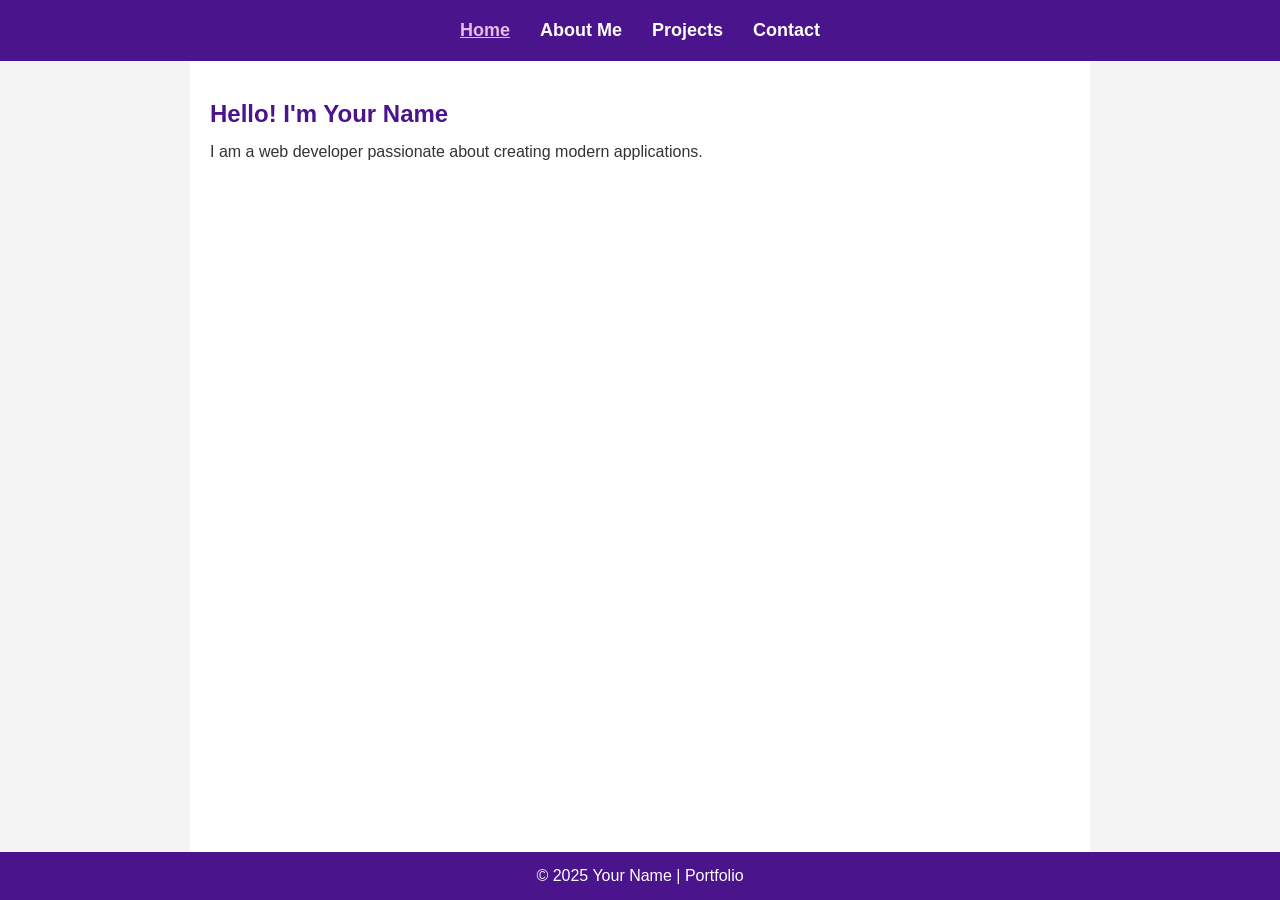
<file: index.html>
<!DOCTYPE html>
<html lang="en">
<head>
    <meta charset="UTF-8" />
    <meta name="viewport" content="width=device-width, initial-scale=1" />
    <title>Portfolio - Bleart Hyseni
    </title>
    <link rel="stylesheet" href="style.css" />
</head>
<body>
    <header>
        <nav>
            <ul>
                <li><a href="#home" class="nav-link active">Home</a></li>
                <li><a href="#about" class="nav-link">About Me</a></li>
                <li><a href="#projects" class="nav-link">Projects</a></li>
                <li><a href="#contact" class="nav-link">Contact</a></li>
            </ul>
        </nav>
    </header>

    <section id="home" class="section active">
        <h1>Hello! I'm Your Name</h1>
        <p>I am a web developer passionate about creating modern applications.</p>
    </section>

    <section id="about" class="section">
        <h2>About Me</h2>
        <p>Write something about your background, education, experience, and skills here.</p>
    </section>

    <section id="projects" class="section">
        <h2>My Projects</h2>
        <div class="project-list">
            <div class="project">
                <h3>Project 1</h3>
                <p>Short description of the project.</p>
                <a href="#" target="_blank">View More</a>
            </div>
            <div class="project">
                <h3>Project 2</h3>
                <p>Short description of the project.</p>
                <a href="#" target="_blank">View More</a>
            </div>
        </div>
    </section>

    <section id="contact" class="section">
        <h2>Contact</h2>
        <form id="contactForm">
            <label for="name">Name:</label><br />
            <input type="text" id="name" name="name" required /><br />

            <label for="email">Email:</label><br />
            <input type="email" id="email" name="email" required /><br />

            <label for="message">Message:</label><br />
            <textarea id="message" name="message" rows="4" required></textarea><br />

            <button type="submit">Send</button>
        </form>
        <p id="formMessage"></p>
    </section>

    <footer>
        <p>© 2025 Your Name | Portfolio</p>
    </footer>

    <script src="script.js"></script>
</body>
</html>
</file>
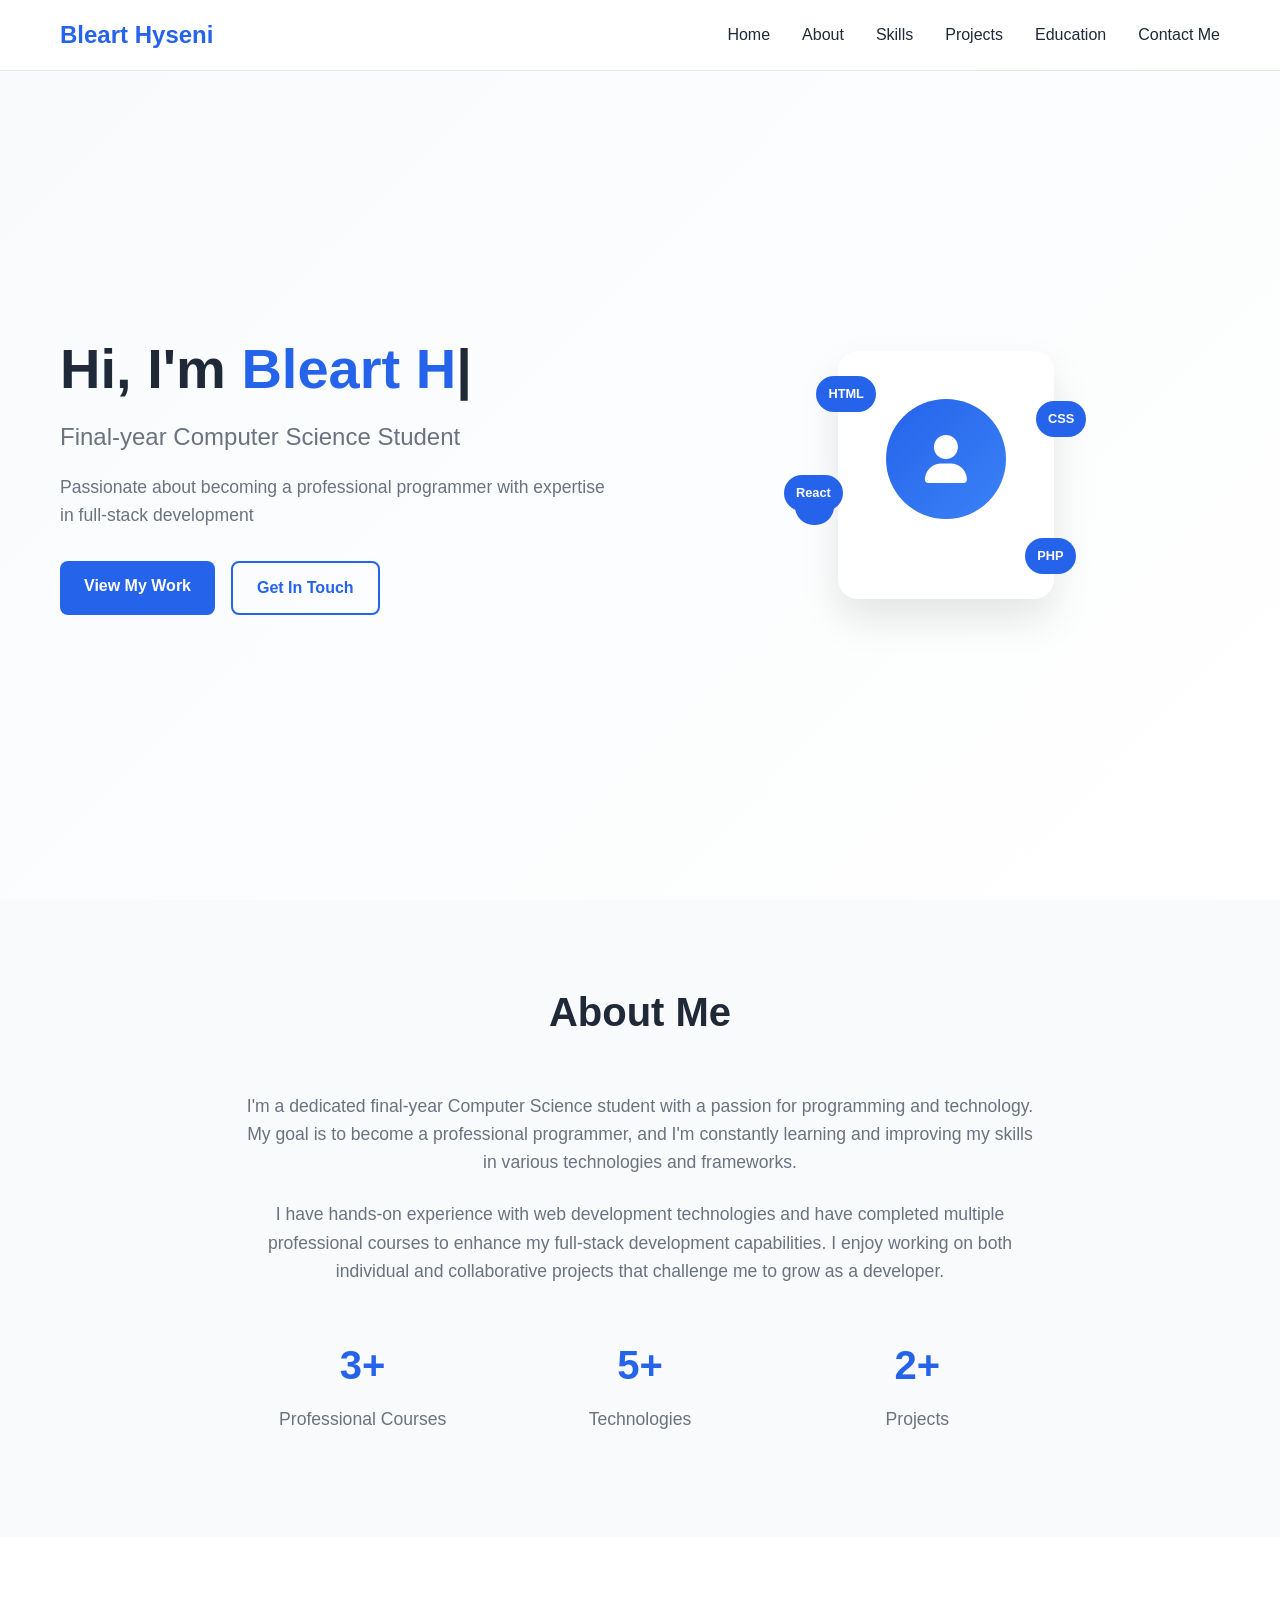
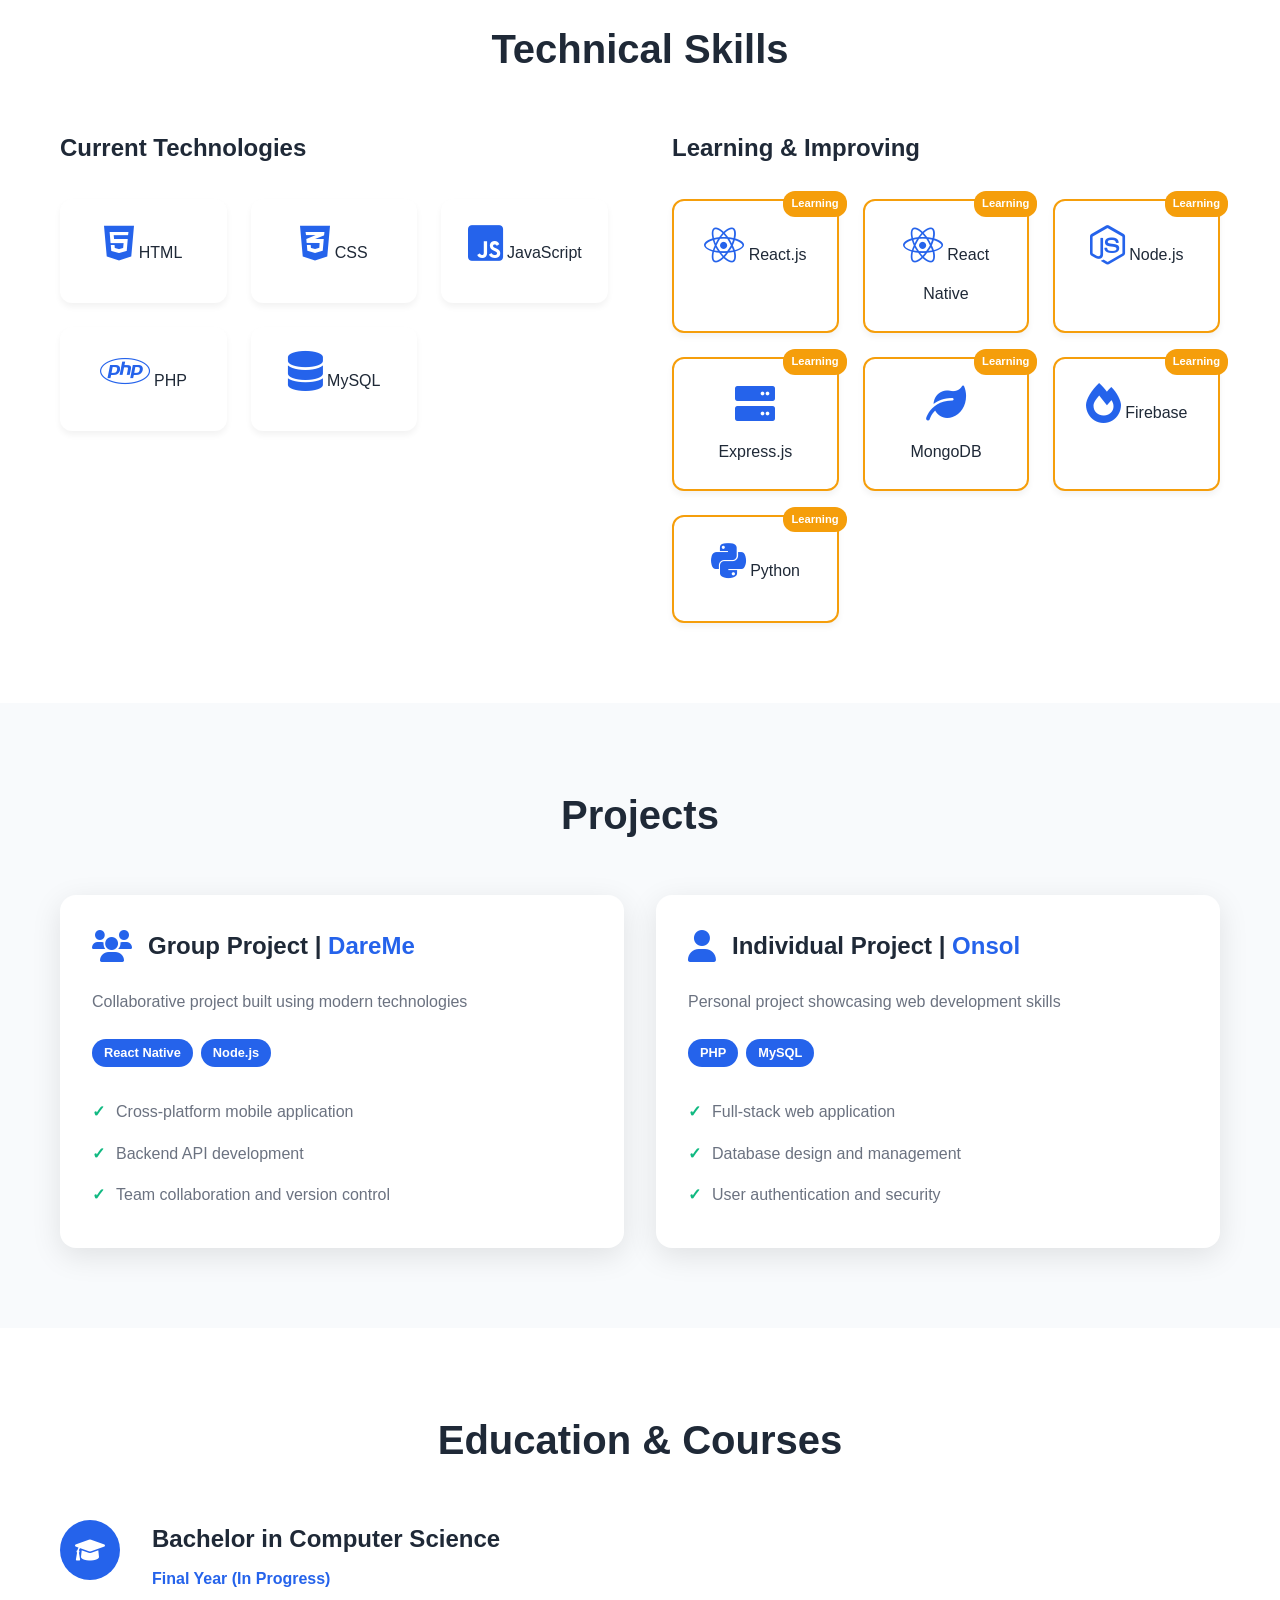
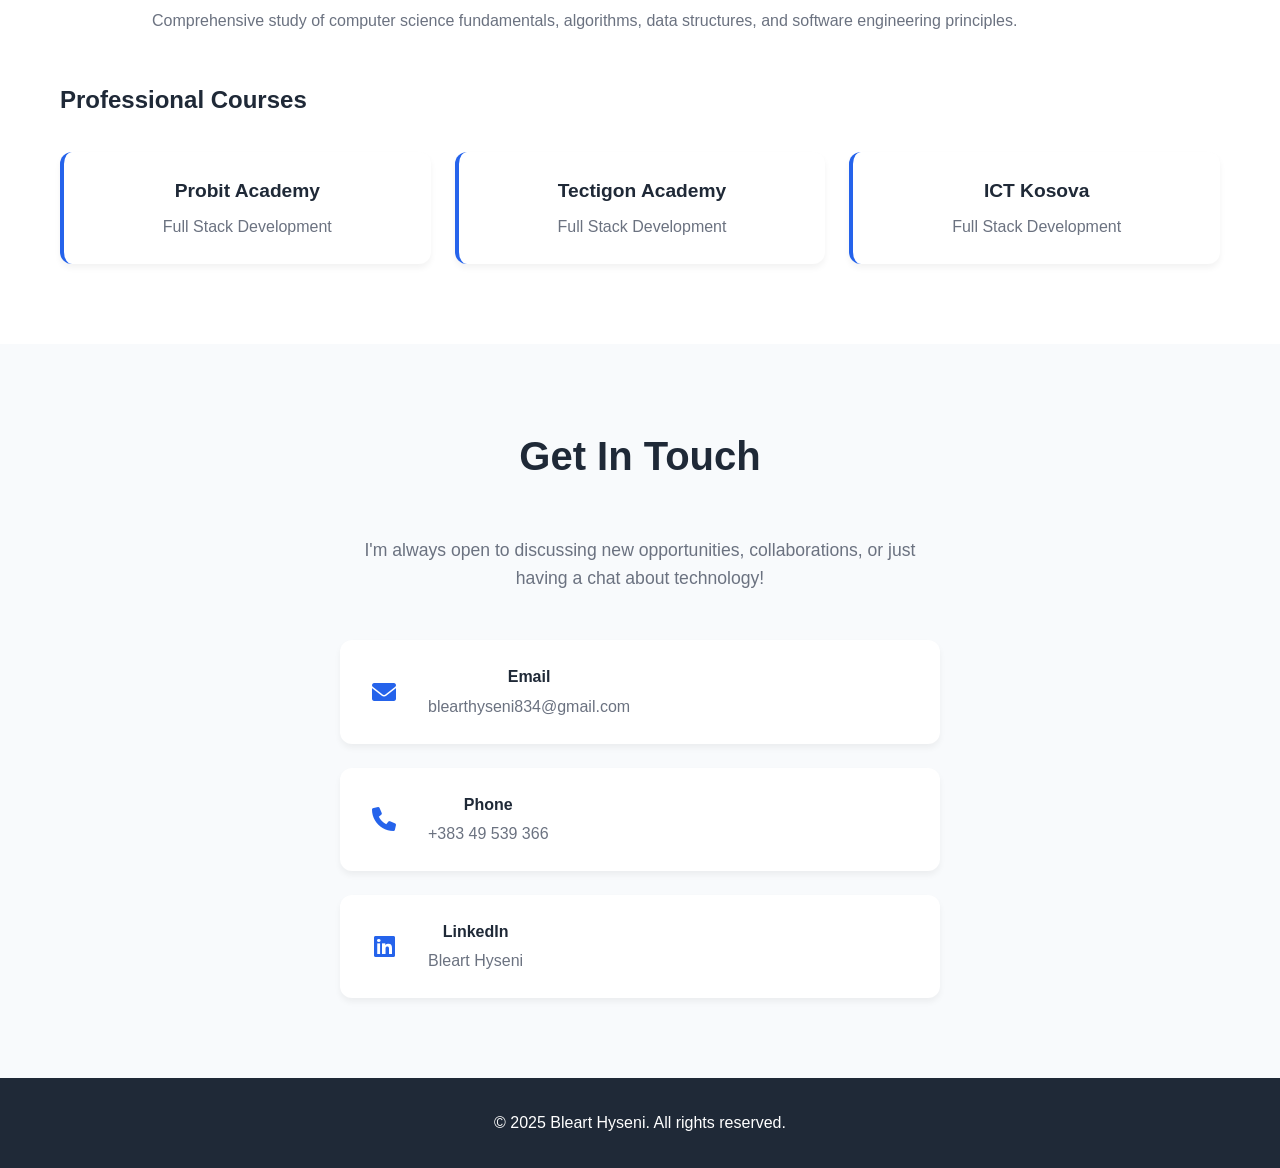
<file: My-Portfolio/index.html>
<!DOCTYPE html>
<html lang="en">
<head>
    <meta charset="UTF-8">
    <meta name="viewport" content="width=device-width, initial-scale=1.0">
    <title>Bleart Hyseni - Computer Science Student & Developer</title>
    <link rel="stylesheet" href="style.css">
    <link href="https://cdnjs.cloudflare.com/ajax/libs/font-awesome/6.0.0/css/all.min.css" rel="stylesheet">
</head>
<body>
    <!-- Navigation -->
    <nav class="navbar">
        <div class="nav-container">
            <div class="nav-logo">
                <a href="#home">Bleart Hyseni</a>
            </div>
            <div class="nav-menu" id="nav-menu">
                <a href="#home" class="nav-link">Home</a>
                <a href="#about" class="nav-link">About</a>
                <a href="#skills" class="nav-link">Skills</a>
                <a href="#projects" class="nav-link">Projects</a>
                <a href="#education" class="nav-link">Education</a>
                <a href="#contact" class="nav-link">Contact Me</a>
            </div>
            <div class="nav-toggle" id="nav-toggle">
                <span class="bar"></span>
                <span class="bar"></span>
                <span class="bar"></span>
            </div>
        </div>
    </nav>

    <!-- Hero Section -->
    <section id="home" class="hero">
    <div class="hero-container">
        <div class="hero-content">
            <h1 class="hero-title">
                Hi, I'm <span class="highlight">Bleart Hyseni</span>
            </h1>
            <p class="hero-subtitle">Final-year Computer Science Student</p>
            <p class="hero-description">
                Passionate about becoming a professional programmer with expertise in full-stack development
            </p>
            <div class="hero-buttons">
                <a href="#projects" class="btn btn-primary">View My Work</a>
                <a href="#contact" class="btn btn-secondary">Get In Touch</a>
            </div>
        </div>
        <div class="hero-image">
            <div class="profile-card">
                <div class="profile-avatar">
                    <i class="fas fa-user"></i>
                </div>
                <div class="floating-elements">
                    <div class="floating-element" data-tech="HTML">HTML</div>
                    <div class="floating-element" data-tech="CSS">CSS</div>
                    <div class="floating-element" data-tech="JS">JS</div>
                    <div class="floating-element" data-tech="PHP">PHP</div>
                    <div class="floating-element" data-tech="React">React</div>
                </div>
            </div>
        </div>
    </div>
</section>



    <!-- About Section -->
    <section id="about" class="about">
        <div class="container">
            <h2 class="section-title">About Me</h2>
            <div class="about-content">
                <div class="about-text">
                    <p>
                        I'm a dedicated final-year Computer Science student with a passion for programming and technology. 
                        My goal is to become a professional programmer, and I'm constantly learning and improving my skills 
                        in various technologies and frameworks.
                    </p>
                    <p>
                        I have hands-on experience with web development technologies and have completed multiple professional 
                        courses to enhance my full-stack development capabilities. I enjoy working on both individual and 
                        collaborative projects that challenge me to grow as a developer.
                    </p>
                    <div class="about-stats">
                        <div class="stat">
                            <h3>3+</h3>
                            <p>Professional Courses</p>
                        </div>
                        <div class="stat">
                            <h3>5+</h3>
                            <p>Technologies</p>
                        </div>
                        <div class="stat">
                            <h3>2+</h3>
                            <p>Projects</p>
                        </div>
                    </div>
                </div>
            </div>
        </div>
    </section>

    <!-- Skills Section -->
    <section id="skills" class="skills">
        <div class="container">
            <h2 class="section-title">Technical Skills</h2>
            <div class="skills-content">
                <div class="skills-category">
                    <h3>Current Technologies</h3>
                    <div class="skills-grid">
                        <div class="skill-item">
                            <i class="fab fa-html5"></i>
                            <span>HTML</span>
                        </div>
                        <div class="skill-item">
                            <i class="fab fa-css3-alt"></i>
                            <span>CSS</span>
                        </div>
                        <div class="skill-item">
                            <i class="fab fa-js-square"></i>
                            <span>JavaScript</span>
                        </div>
                        <div class="skill-item">
                            <i class="fab fa-php"></i>
                            <span>PHP</span>
                        </div>
                        <div class="skill-item">
                            <i class="fas fa-database"></i>
                            <span>MySQL</span>
                        </div>
                    </div>
                </div>
                <div class="skills-category">
                    <h3>Learning & Improving</h3>
                    <div class="skills-grid">
                        <div class="skill-item learning">
                            <i class="fab fa-react"></i>
                            <span>React.js</span>
                        </div>
                        <div class="skill-item learning">
                            <i class="fab fa-react"></i>
                            <span>React Native</span>
                        </div>
                        <div class="skill-item learning">
                            <i class="fab fa-node-js"></i>
                            <span>Node.js</span>
                        </div>
                        <div class="skill-item learning">
                            <i class="fas fa-server"></i>
                            <span>Express.js</span>
                        </div>
                        <div class="skill-item learning">
                            <i class="fas fa-leaf"></i>
                            <span>MongoDB</span>
                        </div>
                        <div class="skill-item learning">
                            <i class="fas fa-fire"></i>
                            <span>Firebase</span>
                        </div>
                        <div class="skill-item learning">
                            <i class="fab fa-python"></i>
                            <span>Python</span>
                        </div>
                    </div>
                </div>
            </div>
        </div>
    </section>

    <!-- Projects Section -->
    <section id="projects" class="projects">
  <div class="container">
    <h2 class="section-title">Projects</h2>
    <div class="projects-grid">

      <!-- Project 1 -->
      <div class="project-card">
        <div class="project-header">
          <i class="fas fa-users"></i>
          <h3>
            Group Project | 
            <a href="https://daree-me.netlify.app" target="_blank" class="project-link">
              DareMe
            </a>
          </h3>
        </div>
        <div class="project-content">
          <p>Collaborative project built using modern technologies</p>
          <div class="project-tech">
            <span class="tech-tag">React Native</span>
            <span class="tech-tag">Node.js</span>
          </div>
          <div class="project-features">
            <ul>
              <li>Cross-platform mobile application</li>
              <li>Backend API development</li>
              <li>Team collaboration and version control</li>
            </ul>
          </div>
        </div>
      </div>

      <!-- Project 2 -->
      <div class="project-card">
        <div class="project-header">
          <i class="fas fa-user"></i>
          <h3>
            Individual Project | 
            <a href="https://onsol.byethost6.com/Onsol" target="_blank" class="project-link">
              Onsol
            </a>
          </h3>
        </div>
        <div class="project-content">
          <p>Personal project showcasing web development skills</p>
          <div class="project-tech">
            <span class="tech-tag">PHP</span>
            <span class="tech-tag">MySQL</span>
          </div>
          <div class="project-features">
            <ul>
              <li>Full-stack web application</li>
              <li>Database design and management</li>
              <li>User authentication and security</li>
            </ul>
          </div>
        </div>
      </div>

    </div>
  </div>
</section>


    <!-- Education Section -->
    <section id="education" class="education">
        <div class="container">
            <h2 class="section-title">Education & Courses</h2>
            <div class="education-content">
                <div class="education-item">
                    <div class="education-icon">
                        <i class="fas fa-graduation-cap"></i>
                    </div>
                    <div class="education-details">
                        <h3>Bachelor in Computer Science</h3>
                        <p class="education-status">Final Year (In Progress)</p>
                        <p class="education-description">
                            Comprehensive study of computer science fundamentals, algorithms, 
                            data structures, and software engineering principles.
                        </p>
                    </div>
                </div>
                <div class="courses-section">
                    <h3>Professional Courses</h3>
                    <div class="courses-grid">
                        <div class="course-card">
                            <h4>Probit Academy</h4>
                            <p>Full Stack Development</p>
                        </div>
                        <div class="course-card">
                            <h4>Tectigon Academy</h4>
                            <p>Full Stack Development</p>
                        </div>
                        <div class="course-card">
                            <h4>ICT Kosova</h4>
                            <p>Full Stack Development</p>
                        </div>
                    </div>
                </div>
            </div>
        </div>
    </section>

    <!-- Contact Section -->
    <section id="contact" class="contact">
        <div class="container">
            <h2 class="section-title">Get In Touch</h2>
            <div class="contact-content">
                <div class="contact-info">
                    <p class="contact-description">
                        I'm always open to discussing new opportunities, collaborations, or just having a chat about technology!
                    </p>
                    <div class="contact-methods">
                        <a href="mailto:blearthyseni834@gmail.com" class="contact-method">
                            <i class="fas fa-envelope"></i>
                            <div>
                                <h4>Email</h4>
                                <p>blearthyseni834@gmail.com</p>
                            </div>
                        </a>
                        <a href="tel:+38349539366" class="contact-method">
                            <i class="fas fa-phone"></i>
                            <div>
                                <h4>Phone</h4>
                                <p>+383 49 539 366</p>
                            </div>
                        </a>
                        <a href="https://linkedin.com/in/bleart-hyseni" target="_blank" class="contact-method">
                            <i class="fab fa-linkedin"></i>
                            <div>
                                <h4>LinkedIn</h4>
                                <p>Bleart Hyseni</p>
                            </div>
                        </a>
                    </div>
                </div>
            </div>
        </div>
    </section>

    <!-- Footer -->
    <footer class="footer">
        <div class="container">
            <p>&copy; 2025 Bleart Hyseni. All rights reserved.</p>
        </div>
    </footer>

    <script src="script.js"></script>
</body>
</html>
</file>
<file: style.css>
/* Reset */
* {
    margin: 0;
    padding: 0;
    box-sizing: border-box;
}

body, html {
    height: 100%;
    font-family: Arial, sans-serif;
    background-color: #f4f4f4;
    color: #333;
}

header {
    background-color: #4a148c;
    padding: 20px 0;
    position: fixed;
    top: 0;
    width: 100%;
    z-index: 1000;
    
}

nav ul {
    list-style: none;
    display: flex;
    justify-content: center;
    gap: 30px;
    text-decoration: none;
}

nav a {
    color: #fff;
    text-decoration: none;
    font-weight: bold;
    font-size: 18px;
    cursor: pointer;
}

nav a:hover,
nav a.active {
    text-decoration: underline;
    color: #e1bee7;
}

/* Each section fills full viewport */
.section {
    height: 100vh;
    padding: 100px 20px 20px; /* lart për header-in fikse */
    max-width: 900px;
    margin: 0 auto;
    background-color: white;
    border-radius: 8px;
    display: none; /* Hide all by default */
    overflow-y: auto;
}

/* Show only active section */
.section.active {
    display: block;
}

h1, h2, h3 {
    margin-bottom: 15px;
    color: #4a148c;
}

.project-list {
    display: flex;
    gap: 20px;
    flex-wrap: wrap;
}

.project {
    background-color: #e1bee7;
    padding: 15px;
    border-radius: 5px;
    flex: 1 1 300px;
    box-shadow: 0 2px 5px rgba(0,0,0,0.1);
}

.project a {
    display: inline-block;
    margin-top: 10px;
    color: #311b92;
    text-decoration: none;
}

.project a:hover {
    text-decoration: underline;
}

form label {
    font-weight: bold;
}

input[type="text"],
input[type="email"],
textarea {
    width: 100%;
    padding: 8px;
    margin-top: 5px;
    margin-bottom: 15px;
    border: 1px solid #ccc;
    border-radius: 4px;
}

button {
    background-color: #4a148c;
    color: white;
    border: none;
    padding: 10px 20px;
    font-weight: bold;
    border-radius: 5px;
    cursor: pointer;
}

button:hover {
    background-color: #311b92;
}

footer {
    text-align: center;
    padding: 15px 0;
    background-color: #4a148c;
    color: white;
    position: fixed;
    bottom: 0;
    width: 100%;
}
</file>
<file: My-Portfolio/style.css>
* {
  margin: 0;
  padding: 0;
  box-sizing: border-box;
}

:root {
  --primary-color: #2563eb;
  --secondary-color: #1e40af;
  --accent-color: #3b82f6;
  --text-primary: #1f2937;
  --text-secondary: #6b7280;
  --background: #ffffff;
  --surface: #f8fafc;
  --border: #e5e7eb;
  --success: #10b981;
  --warning: #f59e0b;
}

body {
  font-family: "Segoe UI", Tahoma, Geneva, Verdana, sans-serif;
  line-height: 1.6;
  color: var(--text-primary);
  background-color: var(--background);
}

.container {
  max-width: 1200px;
  margin: 0 auto;
  padding: 0 20px;
}

/* Navigation */
.navbar {
  position: fixed;
  top: 0;
  width: 100%;
  background: rgba(255, 255, 255, 0.95);
  backdrop-filter: blur(10px);
  z-index: 1000;
  padding: 1rem 0;
  border-bottom: 1px solid var(--border);
}

.nav-container {
  max-width: 1200px;
  margin: 0 auto;
  padding: 0 20px;
  display: flex;
  justify-content: space-between;
  align-items: center;
}

.nav-logo a {
  font-size: 1.5rem;
  font-weight: bold;
  color: var(--primary-color);
  text-decoration: none;
}

.nav-menu {
  display: flex;
  gap: 2rem;
}

.nav-link {
  color: var(--text-primary);
  text-decoration: none;
  font-weight: 500;
  transition: color 0.3s ease;
}

.nav-link:hover {
  color: var(--primary-color);
}

.nav-toggle {
  display: none;
  flex-direction: column;
  cursor: pointer;
}

.bar {
  width: 25px;
  height: 3px;
  background-color: var(--text-primary);
  margin: 3px 0;
  transition: 0.3s;
}

/* Hero Section */
.hero {
  min-height: 100vh;
  display: flex;
  align-items: center;
  padding: 100px 0 50px;
  background: linear-gradient(135deg, var(--surface) 0%, #ffffff 100%);
}

.hero-container {
  max-width: 1200px;
  margin: 0 auto;
  padding: 0 20px;
  display: grid;
  grid-template-columns: 1fr 1fr;
  gap: 4rem;
  align-items: center;
}

.hero-title {
  font-size: 3.5rem;
  font-weight: bold;
  margin-bottom: 1rem;
  line-height: 1.2;
}

.highlight {
  color: var(--primary-color);
}

.hero-subtitle {
  font-size: 1.5rem;
  color: var(--text-secondary);
  margin-bottom: 1rem;
}

.hero-description {
  font-size: 1.1rem;
  color: var(--text-secondary);
  margin-bottom: 2rem;
  line-height: 1.6;
}

.hero-buttons {
  display: flex;
  gap: 1rem;
}

.btn {
  padding: 12px 24px;
  border-radius: 8px;
  text-decoration: none;
  font-weight: 600;
  transition: all 0.3s ease;
  display: inline-block;
}

.btn-primary {
  background-color: var(--primary-color);
  color: white;
}

.btn-primary:hover {
  background-color: var(--secondary-color);
  transform: translateY(-2px);
}

.btn-secondary {
  background-color: transparent;
  color: var(--primary-color);
  border: 2px solid var(--primary-color);
}

.btn-secondary:hover {
  background-color: var(--primary-color);
  color: white;
}

.hero-image {
  display: flex;
  justify-content: center;
  align-items: center;
}

.profile-card {
  position: relative;
  background: white;
  border-radius: 20px;
  padding: 3rem;
  box-shadow: 0 20px 40px rgba(0, 0, 0, 0.1);
  text-align: center;
}

.profile-avatar {
  width: 120px;
  height: 120px;
  background: linear-gradient(135deg, var(--primary-color), var(--accent-color));
  border-radius: 50%;
  display: flex;
  align-items: center;
  justify-content: center;
  margin: 0 auto 2rem;
  font-size: 3rem;
  color: white;
}

.floating-elements {
  position: absolute;
  top: 0;
  left: 0;
  right: 0;
  bottom: 0;
  pointer-events: none;
}

.floating-element {
  position: absolute;
  background: var(--primary-color);
  color: white;
  padding: 8px 12px;
  border-radius: 20px;
  font-size: 0.8rem;
  font-weight: 600;
  animation: float 3s ease-in-out infinite;
}

.floating-element:nth-child(1) {
  top: 10%;
  left: -10%;
  animation-delay: 0s;
}
.floating-element:nth-child(2) {
  top: 20%;
  right: -15%;
  animation-delay: 0.5s;
}
.floating-element:nth-child(3) {
  bottom: 30%;
  left: -20%;
  animation-delay: 1s;
}
.floating-element:nth-child(4) {
  bottom: 10%;
  right: -10%;
  animation-delay: 1.5s;
}
.floating-element:nth-child(5) {
  top: 50%;
  left: -25%;
  animation-delay: 2s;
}

@keyframes float {
  0%,
  100% {
    transform: translateY(0px);
  }
  50% {
    transform: translateY(-10px);
  }
}

/* Section Styles */
section {
  padding: 80px 0;
}

.section-title {
  font-size: 2.5rem;
  text-align: center;
  margin-bottom: 3rem;
  color: var(--text-primary);
}

/* About Section */
.about {
  background-color: var(--surface);
}

.about-content {
  max-width: 800px;
  margin: 0 auto;
  text-align: center;
}

.about-text p {
  font-size: 1.1rem;
  margin-bottom: 1.5rem;
  color: var(--text-secondary);
}

.about-stats {
  display: grid;
  grid-template-columns: repeat(3, 1fr);
  gap: 2rem;
  margin-top: 3rem;
}

.stat {
  text-align: center;
}

.stat h3 {
  font-size: 2.5rem;
  color: var(--primary-color);
  margin-bottom: 0.5rem;
}

.stat p {
  color: var(--text-secondary);
  font-weight: 500;
}

/* Skills Section */
.skills-content {
  display: grid;
  grid-template-columns: 1fr 1fr;
  gap: 4rem;
}

.skills-category h3 {
  font-size: 1.5rem;
  margin-bottom: 2rem;
  color: var(--text-primary);
}

.skills-grid {
  display: grid;
  grid-template-columns: repeat(auto-fit, minmax(120px, 1fr));
  gap: 1.5rem;
}

.skill-item {
  background: white;
  padding: 1.5rem;
  border-radius: 12px;
  text-align: center;
  box-shadow: 0 4px 6px rgba(0, 0, 0, 0.05);
  transition: transform 0.3s ease, box-shadow 0.3s ease;
}

.skill-item:hover {
  transform: translateY(-5px);
  box-shadow: 0 8px 25px rgba(0, 0, 0, 0.1);
}

.skill-item i {
  font-size: 2.5rem;
  color: var(--primary-color);
  margin-bottom: 1rem;
}

.skill-item.learning {
  border: 2px solid var(--warning);
  position: relative;
}

.skill-item.learning::after {
  content: "Learning";
  position: absolute;
  top: -10px;
  right: -10px;
  background: var(--warning);
  color: white;
  padding: 4px 8px;
  border-radius: 12px;
  font-size: 0.7rem;
  font-weight: 600;
}

/* Projects Section */
.projects {
  background-color: var(--surface);
}

.projects-grid {
  display: grid;
  grid-template-columns: repeat(auto-fit, minmax(400px, 1fr));
  gap: 2rem;
}

.project-card {
  background: white;
  border-radius: 16px;
  padding: 2rem;
  box-shadow: 0 8px 30px rgba(0, 0, 0, 0.1);
  transition: transform 0.3s ease;
}

.project-card:hover {
  transform: translateY(-5px);
}

.project-header {
  display: flex;
  align-items: center;
  gap: 1rem;
  margin-bottom: 1.5rem;
}

.project-header i {
  font-size: 2rem;
  color: var(--primary-color);
}

.project-header h3 {
  font-size: 1.5rem;
  color: var(--text-primary);
}

.project-content p {
  color: var(--text-secondary);
  margin-bottom: 1.5rem;
}

.project-tech {
  display: flex;
  gap: 0.5rem;
  margin-bottom: 1.5rem;
  flex-wrap: wrap;
}

.tech-tag {
  background: var(--primary-color);
  color: white;
  padding: 4px 12px;
  border-radius: 20px;
  font-size: 0.8rem;
  font-weight: 600;
}

.project-features ul {
  list-style: none;
}

.project-features li {
  padding: 0.5rem 0;
  color: var(--text-secondary);
  position: relative;
  padding-left: 1.5rem;
}

.project-features li::before {
  content: "✓";
  position: absolute;
  left: 0;
  color: var(--success);
  font-weight: bold;
}

/* Education Section */
.education-item {
  display: flex;
  gap: 2rem;
  margin-bottom: 3rem;
  align-items: flex-start;
}

.education-icon {
  background: var(--primary-color);
  color: white;
  width: 60px;
  height: 60px;
  border-radius: 50%;
  display: flex;
  align-items: center;
  justify-content: center;
  font-size: 1.5rem;
  flex-shrink: 0;
}

.education-details h3 {
  font-size: 1.5rem;
  margin-bottom: 0.5rem;
  color: var(--text-primary);
}

.education-status {
  color: var(--primary-color);
  font-weight: 600;
  margin-bottom: 1rem;
}

.education-description {
  color: var(--text-secondary);
  line-height: 1.6;
}

.courses-section {
  margin-top: 3rem;
}

.courses-section h3 {
  font-size: 1.5rem;
  margin-bottom: 2rem;
  color: var(--text-primary);
}

.courses-grid {
  display: grid;
  grid-template-columns: repeat(auto-fit, minmax(250px, 1fr));
  gap: 1.5rem;
}

.course-card {
  background: white;
  padding: 1.5rem;
  border-radius: 12px;
  box-shadow: 0 4px 6px rgba(0, 0, 0, 0.05);
  text-align: center;
  border-left: 4px solid var(--primary-color);
}

.course-card h4 {
  font-size: 1.2rem;
  margin-bottom: 0.5rem;
  color: var(--text-primary);
}

.course-card p {
  color: var(--text-secondary);
  font-weight: 500;
}

/* Contact Section */
.contact {
  background-color: var(--surface);
}

.contact-content {
  max-width: 600px;
  margin: 0 auto;
  text-align: center;
}

.contact-description {
  font-size: 1.1rem;
  color: var(--text-secondary);
  margin-bottom: 3rem;
}

.contact-methods {
  display: grid;
  gap: 1.5rem;
}

.contact-method {
  display: flex;
  align-items: center;
  gap: 1.5rem;
  background: white;
  padding: 1.5rem;
  border-radius: 12px;
  text-decoration: none;
  color: var(--text-primary);
  box-shadow: 0 4px 6px rgba(0, 0, 0, 0.05);
  transition: transform 0.3s ease, box-shadow 0.3s ease;
}

.contact-method:hover {
  transform: translateY(-2px);
  box-shadow: 0 8px 25px rgba(0, 0, 0, 0.1);
}

.contact-method i {
  font-size: 1.5rem;
  color: var(--primary-color);
  width: 40px;
  text-align: center;
}

.contact-method h4 {
  margin-bottom: 0.25rem;
  font-size: 1rem;
}

.contact-method p {
  color: var(--text-secondary);
  margin: 0;
}

/* Footer */
.footer {
  background-color: var(--text-primary);
  color: white;
  text-align: center;
  padding: 2rem 0;
}

/* Responsive Design */
@media (max-width: 768px) {
  .nav-menu {
    position: fixed;
    left: -100%;
    top: 70px;
    flex-direction: column;
    background-color: white;
    width: 100%;
    text-align: center;
    transition: 0.3s;
    box-shadow: 0 10px 27px rgba(0, 0, 0, 0.05);
    padding: 2rem 0;
  }

  .nav-menu.active {
    left: 0;
  }

  .nav-toggle {
    display: flex;
  }

  .hero-container {
    grid-template-columns: 1fr;
    text-align: center;
    gap: 2rem;
  }

  .hero-title {
    font-size: 2.5rem;
  }

  .hero-buttons {
    justify-content: center;
    flex-wrap: wrap;
  }

  .skills-content {
    grid-template-columns: 1fr;
    gap: 2rem;
  }

  .about-stats {
    grid-template-columns: 1fr;
    gap: 1rem;
  }

  .projects-grid {
    grid-template-columns: 1fr;
  }

  .education-item {
    flex-direction: column;
    text-align: center;
    gap: 1rem;
  }

  .courses-grid {
    grid-template-columns: 1fr;
  }

  .floating-element {
    display: none;
  }
}

@media (max-width: 480px) {
  .hero-title {
    font-size: 2rem;
  }

  .section-title {
    font-size: 2rem;
  }

  .container {
    padding: 0 15px;
  }

  .project-card,
  .skill-item {
    padding: 1rem;
  }
}
.project-link {
  color: var(--primary-color);
  text-decoration: none;
  transition: color 0.3s ease;
}

.project-link:hover {
  color: var(--secondary-color);
  text-decoration: underline;
}

@keyframes blink {
  0%, 50%, 100% { opacity: 1; }
  25%, 75% { opacity: 0; }
}

.caret {
  display: inline;         /* qëndron në të njëjtin rresht si tekst */
  vertical-align: baseline; /* rreshtohet me fundin e tekstit */
  font-weight: normal;     /* opsional, për t’u dukur si tekst */
  animation: blink 1s step-start infinite;
}

@keyframes blink {
  0%, 50%, 100% { opacity: 1; }
  25%, 75% { opacity: 0; }
}


@keyframes blink {
  0%, 50%, 100% { opacity: 1; }
  25%, 75% { opacity: 0; }
}
</file>
